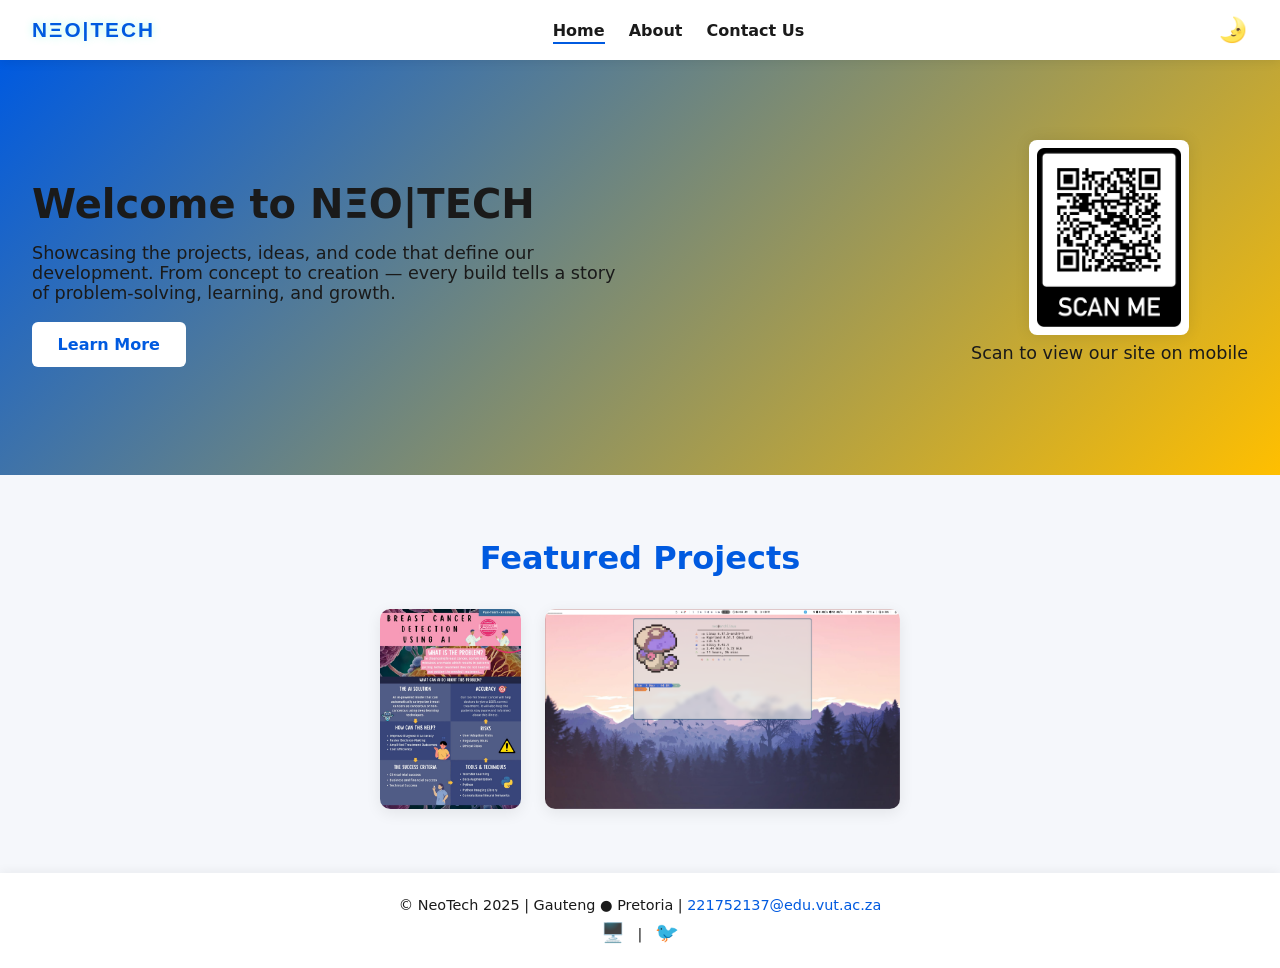
<file: index.html>
<!--
    Student Number: 221752137 (NV Moloi)
    Module: Web Development 3.2 (AIWEY3A)
    Examiner: Mr N Leduma
    Due Date: 31 October 2025
-->

<!DOCTYPE html>
<html lang="uk" data-theme="auto">
    <head>
        <meta charset="UTF-8">
        <meta name="viewport" content="width=device-width, initial-scale=1.0">
        <link rel="stylesheet" href="assets/css/style.css">
        <script defer src="assets/js/script.js"></script>
        <script defer src="assets/js/theme.js"></script>
        <title>221752137 | NV Moloi | Web Development 3.2 Final Project</title>
    </head>

    <body>
    
        <header class="site-header">
            <!--Clickable logo leading to the home page-->
            <a href="index.html" class="logo-text">NΞO|TECH
</a>


            <!--An Unordered list for the navbar items according to project instructions-->
            <nav class="navbar">
                <ul id="nav-list">
                    <li><a href="index.html" class="active">Home</a> </li>
                    <li><a href="about.html">About</a> </li>
                    <li><a href="contact.html">Contact Us</a> </li>
                </ul>
            </nav>

            <!--
            Add Mobile Menu button as per project requirements.
            Icons from piliapp.com/symbol/menu/
            -->
            <button class="menu-toggle" id="menu-toggle" aria-label="Toggle Menu">☰</button>

            <!--
            Add dark/light button to showcase html manipulation using javascript
            Icons from piliapp.com/emoji/list/moon
            -->
            <button class="theme-toggle" id="theme-toggle" aria-label="Switch Theme">🌛</button>
        </header>

        <!--Creating a main to add a hero and will git branch-->
        <main class="hero reveal">
            <section>
                <h1>Welcome to NΞO|TECH</h1>

                <p>
                    Showcasing the projects, ideas, and code that define our development. From concept to creation — every build tells a story of problem-solving, learning, and growth.
                </p>

                <a href="about.html" class="btn">Learn More</a>
            </section>

            <div class="qr-box reveal">
                <img src="assets/images/qr.png" alt="QR Code" class="qr-img">
                <p>Scan to view our site on mobile</p>
            </div>
        </main>

        <!--Adding projects Done-->
        <section class="portfolio reveal" id="projects">
            <h2>Featured Projects</h2>

            <div class="projects-grid">
          
                <div class="project-card" data-title="Image Classifier AI" data-desc="Python + PyTorch model achieving 97% accuracy on image recognition." data-link="https://github.com/PyAI-Team/AI-Project-">
                     <img src="assets/images/AI.jpeg" alt=" Classifier">
                     <div class="overlay">Image Classifier AI</div>
                </div>
          
                <div class="project-card" data-title="Linux Setup Docs" data-desc="Arch Linux and development environment setup documentation." data-link="https://github.com/neoForgeX/dotfiles">
                <img src="assets/images/linux.png" alt="Linux Setup Guide">
                    <div class="overlay">Linux Setup Guide</div>
                </div>
            </div>
        </section>


            <!--Adding footer to git branch-->
        <footer class="site-footer">
            <p>&copy; NeoTech 2025 | Gauteng ● Pretoria | <a href="mailto:221752137@edu.vut.ac.za">221752137@edu.vut.ac.za</a> </p>
        
            <div class="socials">
                <a href="https://github.com/neoForgeX/web-development-3.2-final-project" aria-label="GitHub">🖥️</a> | <a href="https://github.com/neoForgeX/web-development-3.2-final-project" aria-label="GitHub">🐦</a>
            </div>
        </footer>
    </body>
</html>
</file>
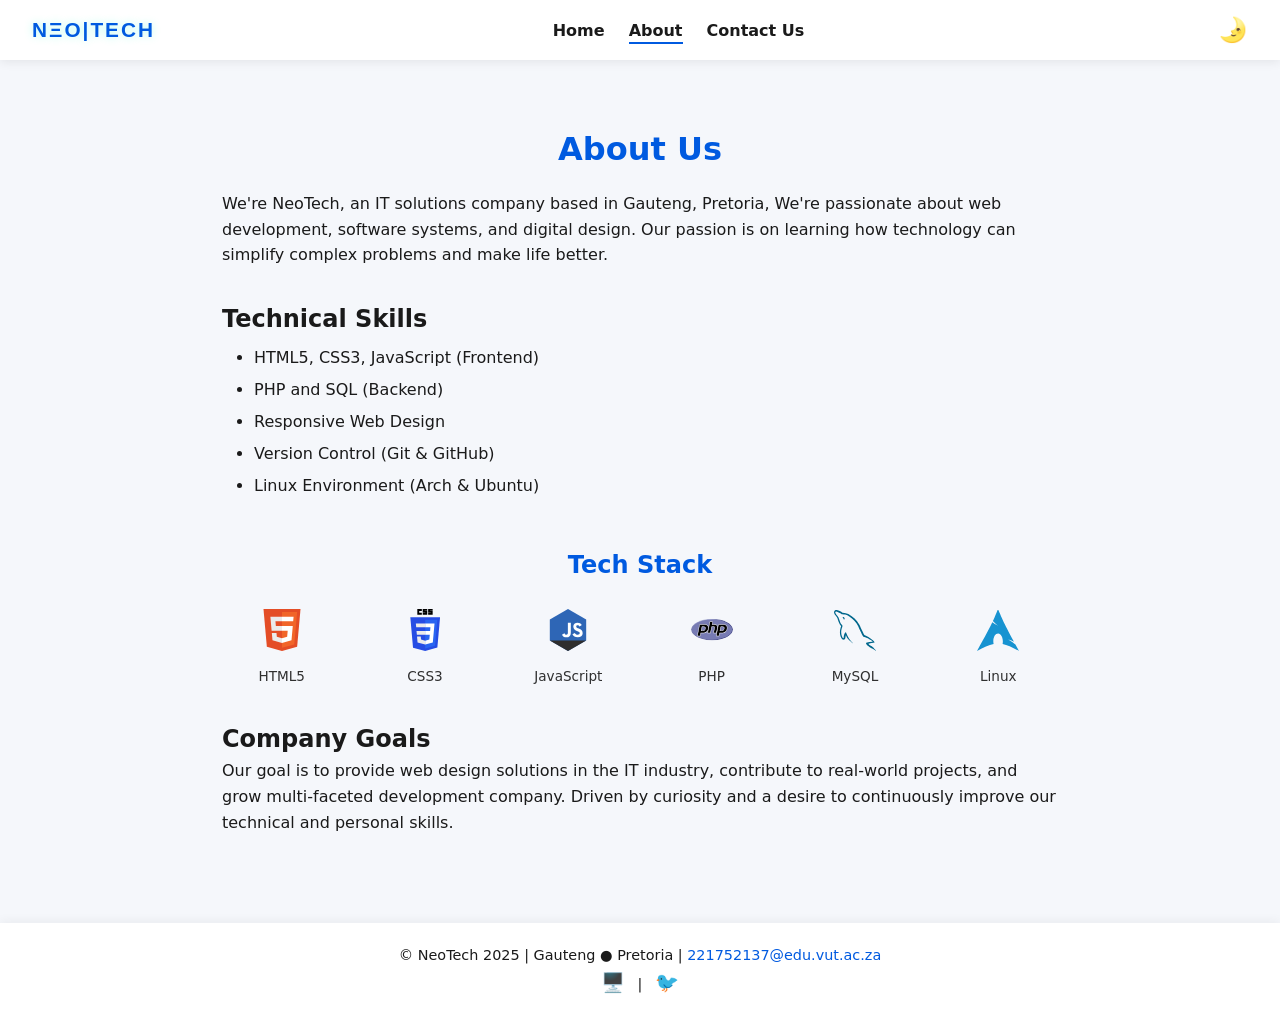
<file: about.html>
<!--
    Student Number: 221752137 (NV Moloi)
    Module: Web Development 3.2 (AIWEY3A)
    Examiner: Mr N Leduma
    Due Date: 31 October 2025
-->


<!-- REUSED HEAD & HEADER -->
<!DOCTYPE html>
<html lang="uk" data-theme="auto">
    <head>
        <meta charset="UTF-8">
        <meta name="viewport" content="width=device-width, initial-scale=1.0">
        <title>About | Neo Moloi Portfolio</title>
        <link rel="stylesheet" href="assets/css/style.css">
        <script defer src="assets/js/theme.js"></script>
        <script defer src="assets/js/script.js"></script>
    </head>

    <body>
        <header class="site-header">
            <a href="index.html" class="logo-text">NΞO|TECH</a>

          
            <nav class="navbar">
                <ul id="nav-list">
                    <li><a href="index.html">Home</a></li>
                    <li><a href="about.html" class="active">About</a></li>
                    <li><a href="contact.html">Contact Us</a></li>
                </ul>
            </nav>
          
            <!--
            Add Mobile Menu button as per project requirements.
            Icons from piliapp.com/symbol/menu/
            -->
            <button class="menu-toggle" id="menu-toggle" aria-label="Toggle Menu">☰</button>

            <!--
            Add dark/light button to showcase html manipulation using javascript
            Icons from piliapp.com/emoji/list/moon
            -->
            <button class="theme-toggle" id="theme-toggle" aria-label="Switch Theme">🌛</button>
        </header>

        <main class="about">
            <section class="about-intro reveal">
                <h1>About Us</h1>
                <p>
                    We're NeoTech, an IT solutions company based in Gauteng, Pretoria, 
                    We're passionate about web development, software systems, and digital design. 
                    Our passion is on learning how technology can simplify complex problems and make life better.
                </p>
            </section>

            <section class="skills reveal">
                <h2>Technical Skills</h2>
                    <ul>
                      <li>HTML5, CSS3, JavaScript (Frontend)</li>
                      <li>PHP and SQL (Backend)</li>
                      <li>Responsive Web Design</li>
                      <li>Version Control (Git & GitHub)</li>
                      <li>Linux Environment (Arch & Ubuntu)</li>
                    </ul>
            </section>

            <section class="tech reveal">
                <h2>Tech Stack</h2>
                <div class="tech-icons">
                
                    <div class="tech-item">
                        <img src="assets/icons/html.svg" alt="HTML5">
                        <span>HTML5</span>
                    </div>
              
                    <div class="tech-item">
                        <img src="assets/icons/css.svg" alt="CSS3">
                        <span>CSS3</span>
                    </div>
              
                    <div class="tech-item">
                        <img src="assets/icons/js.svg" alt="JavaScript">
                        <span>JavaScript</span>
                    </div>
              
                    <div class="tech-item">
                        <img src="assets/icons/php.svg" alt="PHP">
                        <span>PHP</span>
                    </div>
              
                    <div class="tech-item">
                        <img src="assets/icons/mysql.svg" alt="MySQL">
                        <span>MySQL</span>
                    </div>
              
                    <div class="tech-item">
                        <img src="assets/icons/linux.svg" alt="Linux">
                        <span>Linux</span>
                    </div>

                </div>
            </section>

            <section class="goals reveal">
                <h2>Company Goals</h2>
                <p>
                  Our goal is to provide web design solutions in the IT industry, contribute to real-world 
                  projects, and grow multi-faceted development company. Driven by curiosity and a desire 
                  to continuously improve our technical and personal skills.
                </p>
            </section>

        </main>

        <!-- REUSED INDEX FOOTER (MUST BE THE SAME ACROSS ALL PAGES!) -->
        <footer class="site-footer">
            <p>&copy; NeoTech 2025 | Gauteng ● Pretoria | <a href="mailto:221752137@edu.vut.ac.za">221752137@edu.vut.ac.za</a> </p>
        
            <div class="socials">
                <a href="https://github.com/neoForgeX/web-development-3.2-final-project" aria-label="GitHub">🖥️</a> | <a href="https://github.com/neoForgeX/web-development-3.2-final-project" aria-label="GitHub">🐦</a>
            </div>
        </footer>
    </body>
</html>
</file>
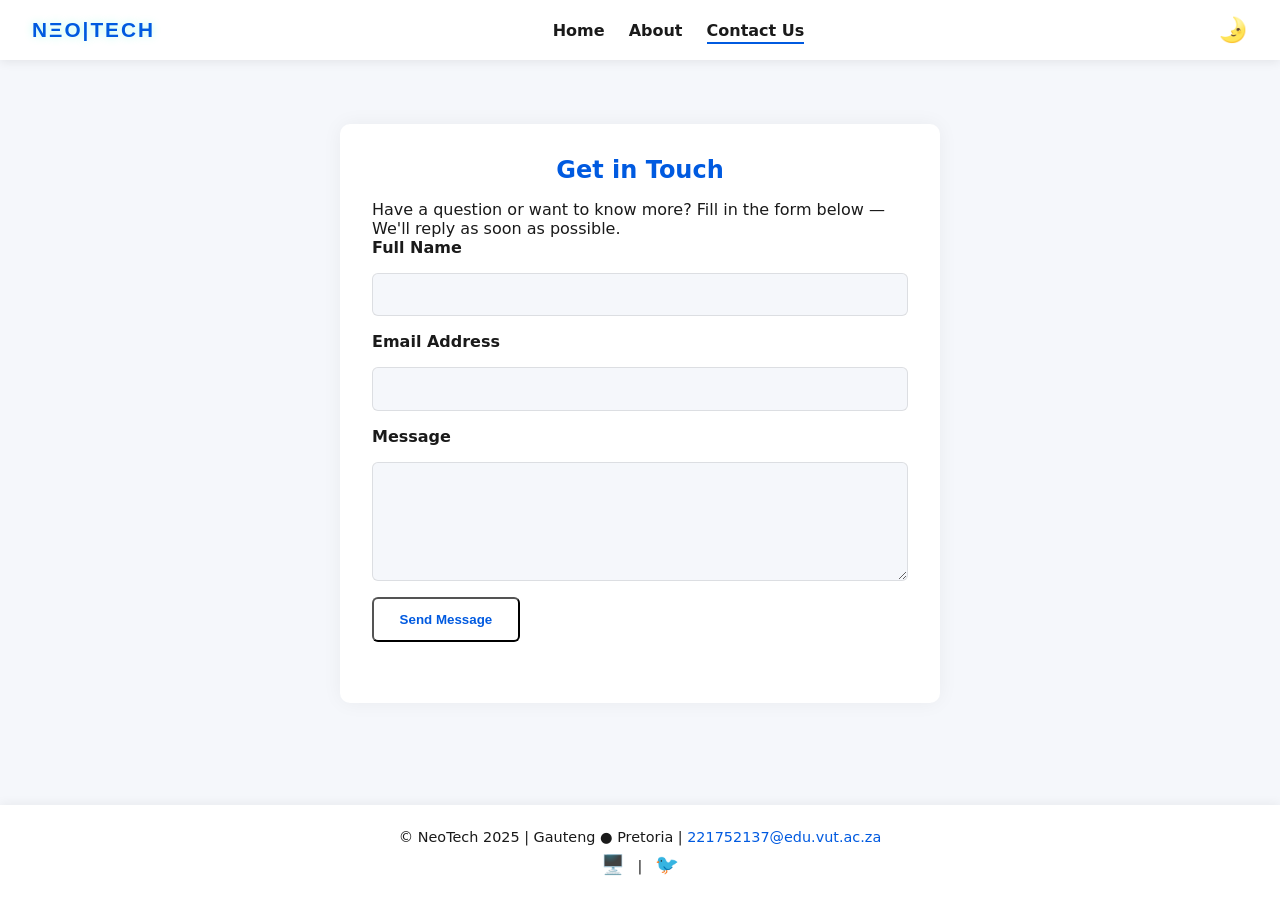
<file: contact.html>
<!--
    Student Number: 221752137 (NV Moloi)
    Module: Web Development 3.2 (AIWEY3A)
    Examiner: Mr N Leduma
    Due Date: 31 October 2025
-->


<!-- REUSED HEAD & HEADER -->
<!DOCTYPE html>
<html lang="uk" data-theme="auto">
    <head>
        <meta charset="UTF-8">
        <meta name="viewport" content="width=device-width, initial-scale=1.0">
        <title>About | Neo Moloi Portfolio</title>
        <link rel="stylesheet" href="assets/css/style.css">
        <script defer src="assets/js/theme.js"></script>
        <script defer src="assets/js/script.js"></script>
    </head>

    <body>
        <header class="site-header">
            <a href="index.html" class="logo-text">NΞO|TECH</a>

          
            <nav class="navbar">
                <ul id="nav-list">
                    <li><a href="index.html">Home</a></li>
                    <li><a href="about.html">About</a></li>
                    <li><a href="contact.html" class="active">Contact Us</a></li>
                </ul>
            </nav>
          
            <!--
            Add Mobile Menu button as per project requirements.
            Icons from piliapp.com/symbol/menu/
            -->
            <button class="menu-toggle" id="menu-toggle" aria-label="Toggle Menu">☰</button>

            <!--
            Add dark/light button to showcase html manipulation using javascript
            Icons from piliapp.com/emoji/list/moon
            -->
            <button class="theme-toggle" id="theme-toggle" aria-label="Switch Theme">🌛</button>
        </header>

        <!-- MAIN FORM -->
        <main class="contact">
            <section class="contact-intro reveal">
                <h1>Get in Touch</h1>
                <p>Have a question or want to know more? Fill in the form below — We'll reply as soon as possible.</p>
            </section>

            <form id="contactForm" action="assets/php/contact.php" method="POST" class="contact-form reveal">
                <label for="name">Full Name</label>
                <input type="text" id="name" name="name" required />
                
                <label for="email">Email Address</label>
                <input type="email" id="email" name="email" required />
                
                <label for="message">Message</label>
                <textarea id="message" name="message" rows="5" required></textarea>
                
                <button type="submit" class="btn">Send Message</button>
                <p id="form-status" class="status"></p>
            </form>
        </main>

        <!-- REUSED INDEX FOOTER (MUST BE THE SAME ACROSS ALL PAGES!) -->
        <footer class="site-footer">
            <p>&copy; NeoTech 2025 | Gauteng ● Pretoria | <a href="mailto:221752137@edu.vut.ac.za">221752137@edu.vut.ac.za</a> </p>
        
            <div class="socials">
                <a href="https://github.com/neoForgeX/web-development-3.2-final-project" aria-label="GitHub">🖥️</a> | <a href="https://github.com/neoForgeX/web-development-3.2-final-project" aria-label="GitHub">🐦</a>
            </div>
        </footer>
    </body>
</html>
</file>
<file: assets/css/style.css>
/* 
    Student Number: 221752137 (NV Moloi)
    Module: Web Development 3.2 (AIWEY3A)
    Examiner: Mr N Leduma
    Due Date: 31 October 2025 
*/

* {
    margin: 0;
    padding: 0;
    box-sizing: border-box;
}

/* Using root for light/dark theme and global variables*/
:root {
    
      /*Light theme*/
    --bg-light: #f5f7fb;
    --text-light: #1a1a1a;
    --accent-light: #005ae0;
    --accent2-light: #ffbf00; /*added a secondary accent for BG gradient*/
    --card-light: #ffffff;

    /*Dark theme*/
    --bg-dark: #0b0f14;
    --text-dark: #e6eef3;
    --accent-dark: #ffbf00;
    --accent2-dark: #005ae0;
    --card-dark: #101820;

    --font-main: "Poppins", system-ui, sans-serif;
    --transition: 0.3s ease;
}

/*light/dark theme to auto apply according to chosen theme*/
[data-theme="light"] {
    --bg: var(--bg-light);
    --text: var(--text-light);
    --accent: var(--accent-light);
    --accent2: var(--accent2-light);
    --card: var(--card-light);
}

[data-theme="dark"] {
    --bg: var(--bg-dark);
    --text: var(--text-dark);
    --accent: var(--accent-dark);
    --accent2: var(--accent2-dark);
    --card: var(--card-dark);
}

/*--GLOBAL DECLARATIONS--*/

body {
    font-family: var(--font-main);
    color: var(--text);
    background: var(--bg);
    min-height: 100vh;
    display: flex;
    flex-direction: column; 
    transition: background var(--transition), color var(--transition);
}

a {
    color: var(--accent);
    text-decoration: none;
    transition: color var(--transition);
}

a:hover {
    color: var(--accent2);
}

img {
    max-width: 100%;
    height: auto;
}

/*--HEADER--*/

.site-header {
    background: var(--card);
    display: flex;
    align-items: center;
    justify-content: space-between;
    padding: 1rem 2rem;
    box-shadow: 0 2px 10px rgba(0, 0, 0, 0.08);
    position: sticky;
    top: 0;
    z-index: 100;
}

/*added for logo*/
.logo-text {
    font-family: "Poppins", sans-serif;
    font-weight: 700;
    font-size: 1.3rem;
    letter-spacing: 2px;
    color: var(--accent);
    text-decoration: none;
    transition: 0.3s ease;
    text-shadow: 0 0 8px rgba(0,255,200,0.3);
}
.logo-text:hover {
    color: var(--text);
    text-shadow: 0 0 12px rgba(0,255,200,0.6);
    transform: translateY(-2px);
}

/*Menu*/
.navbar ul {
    list-style: none;
    display: flex;
    gap: 1.5rem;
}

.navbar a {
    font-weight: 600;
    color: var(--text);
    position: relative;
}

.navbar a::after {
    content: "";
    position: absolute;
    left: 0;
    bottom: -4px;
    width: 0;
    height: 2px;
    background: var(--accent);
    transition: width var(--transition);
}

.navbar a:hover::after, 
.navbar a.active::after {
    width: 100%;
}

.menu-toggle {
    display: none;
    background: none;
    border: none;
    font-size: 1.8rem;
    color: var(--text);
    cursor: pointer;
}

/*makes the navbar appear as menu icon on mobile devices*/
@media (max-width: 768px) {
    .menu-toggle {
        display: block;
  }

    .navbar ul {
        flex-direction: column;
        align-items: center;
        background: var(--card);
        position: absolute;
        top: 70px;
        left: 0;
        right: 0;
        display: none;
        padding: 1rem 0;
  }

    .navbar ul.show {
        display: flex;
  }
}

.theme-toggle {
    background: none; /*remove default button backdround and borger*/
    border: none;
    font-size: 1.5rem;
    margin-left: 1rem;
    cursor: pointer;
    color: var(--text);
    transition: transform 0.5s ease;
}

.theme-toggle:hover {
    transform: rotate(20deg);
}

/*Mobile view*/
@media (max-width: 768px) {
    .theme-toggle {
        position: absolute;
        top: 18px;
        right: 50px;
    }
}

/*--HERO SECTION--*/
.hero {
    text-align: center;
    padding: 5rem 2rem;
    background: linear-gradient(
        135deg,
        var(--accent) 0%,
        var(--accent2) 100%
    );
    /*color: #fff;*/
}

.hero h1 {
    font-size: 2.5rem;
    margin-bottom: 1rem;
}

.hero p {
    font-size: 1.1rem;
    margin-bottom: 2rem;
    max-width: 600px;
    margin-inline: auto;
}

.btn {
    background: #fff;
    color: var(--accent);
    padding: 0.8rem 1.6rem;
    border-radius: 6px;
    font-weight: 600;
    transition: all var(--transition);
}
 .btn:hover {
    background: var(--accent2);
    color: #fff;
 }

 /* PORTFOLIO SECTION */
.portfolio {
  padding: 4rem 2rem;
  max-width: 1100px;
  margin: auto;
  text-align: center;
}

.portfolio h2 {
  font-size: 2rem;
  margin-bottom: 2rem;
  color: var(--accent);
}

.projects-grid {
  display: flex;
  gap: 1.5rem;
  grid-template-columns: repeat(auto-fit, minmax(280px, 1fr));
}

.project-card {
  position: relative;
  cursor: pointer;
  border-radius: 10px;
  overflow: hidden;
  background: var(--card);
  box-shadow: 0 4px 15px rgba(0, 0, 0, 0.08);
  transition: transform 0.3s ease;
}

.project-card:hover {
  transform: translateY(-6px);
}

.project-card img {
  width: 100%;
  height: 200px;
  object-fit: cover;
  display: block;
}

.overlay {
  position: absolute;
  bottom: 0;
  width: 100%;
  padding: 0.8rem;
  background: rgba(0,0,0,0.65);
  color: #fff;
  font-weight: 600;
  opacity: 0;
  transform: translateY(100%);
  transition: 0.3s ease;
  text-align: center;
}

.project-card:hover .overlay {
  opacity: 1;
  transform: translateY(0);
}

/* ===== Modal ===== */
.modal-bg {
  position: fixed;
  top: 0; left: 0;
  width:100%; height:100%;
  background: rgba(0,0,0,0.7);
  display: none;
  align-items: center;
  justify-content: center;
  z-index: 1000;
}

.modal {
  background: var(--card);
  padding: 2rem;
  border-radius: 10px;
  width: 90%;
  max-width: 500px;
}

.modal h3 {
  margin-bottom: 0.5rem;
}

.modal p {
  margin-bottom: 1rem;
}

.modal .btn-close {
  margin-top: 1rem;
  background: var(--accent);
  color: #fff;
  border: none;
  padding: 0.6rem 1.2rem;
  border-radius: 6px;
  cursor: pointer;
}


 /*--FOOTER--*/
 .site-footer {
    background: var(--card);
    text-align: center;
    padding: 1.5rem;
    margin-top: auto;
    font-size: 0.9rem;
    box-shadow: 0 -2px 10px rgba(0, 0, 0, 0.05);
 }
 
 .site-footer .socials {
    margin-top: 0.5rem;
 }

 .site-footer .socials a {
    margin: 0 8px;
    font-size: 1.2rem;
    transition: transform var(--transition);
 }

 .site-footer .socials a:hover {
    transform: translate(-3px);
 }

 /*--SITE RESPONSIVE--*/
@media (max-width: 768px) {
    .navbar ul {
        flex-direction: column;
        align-items: center;
        background: var(--card);
        position: absolute;
        top: 80px;
        left: 0;
        right: 0;
        display: none;
    }
    .navbar ul.show {
        display: flex;
    }
}

/*ABOUT PAGE STYLE*/

.about {
  padding: 4rem 2rem;
  max-width: 900px;
  margin: auto;
  line-height: 1.6;
}

.about h1 {
    font-size: 2rem;
    color: var(--accent);
    margin-bottom: 1rem;
    text-align: center;
}

.about p {
    margin-bottom: 1.5rem;
}

.skills, .goals {
    margin-top: 2rem;
}

.skills ul {
    list-style: disc;
    margin-left: 2rem;
    color: var(--text)
}

.skills li {
    margin: 0.4rem 0;
}

/* CONTACT PAGE */

.contact {
  max-width: 600px;
  margin: 4rem auto;
  padding: 2rem;
  background: var(--card);
  border-radius: 10px;
  box-shadow: 0 0 20px rgba(0,0,0,0.05);
}

.contact h1 {
  color: var(--accent);
  text-align: center;
  margin-bottom: 1rem;
}

.contact-form {
  display: flex;
  flex-direction: column;
  gap: 1rem;
}

.contact-form label {
  font-weight: 600;
}

.contact-form input,
.contact-form textarea {
  padding: 0.7rem;
  border: 1px solid rgba(0,0,0,0.1);
  border-radius: 6px;
  font-family: var(--font-main);
  font-size: 1rem;
  background: var(--bg);
  color: var(--text);
}

.contact-form button {
  align-self: flex-start;
}

.status {
  margin-top: 0.8rem;
  font-size: 0.95rem;
}
.status.success { color: green; }
.status.error { color: red; }


/* 
 Animations
 Page load fade 
*/
body {
  opacity: 0;
  transform: translateY(20px);
  transition: opacity 0.8s ease, transform 0.8s ease;
}
body.loaded {
  opacity: 1;
  transform: translateY(0);
}

/* Scroll reveal */
.reveal {
  opacity: 0;
  transform: translateY(40px);
  transition: opacity 0.8s ease, transform 0.8s ease;
}
.reveal.visible {
  opacity: 1;
  transform: translateY(0);
}

/* QR Code section on home */
.hero {
    display: flex;
    flex-direction: column;
    align-items: center;
    gap: 2rem;
    text-align: center;
}

.qr-box {
    display: flex;
    flex-direction: column;
    align-items: center;
    gap: .5rem;
}

.qr-img {
    width: 140px;
    height: auto;
    border-radius: 8px;
    padding: 8px;
    background: var(--card);
    box-shadow: 0 0 15px rgba(0,0,0,0.1);
}

/* For desktop layout */
@media (min-width: 768px) {
    .hero {
        flex-direction: row;
        justify-content: space-between;
        text-align: left;
    }

    .qr-img {
        width: 160px;
    }
}

/*Pulsing effect*/
.qr-img {
  animation: qrPulse 3s ease-in-out infinite;
}

@keyframes qrPulse {
  0% {
    transform: scale(1);
    box-shadow: 0 0 10px rgba(0,0,0,0.1);
  }
  50% {
    transform: scale(1.03);
    box-shadow: 0 0 18px rgba(0,0,0,0.15);
  }
  100% {
    transform: scale(1);
    box-shadow: 0 0 10px rgba(0,0,0,0.1);
  }
}

/*TECH STACK ICONS*/
.tech {
  margin-top: 3rem;
}

.tech h2 {
  color: var(--accent);
  margin-bottom: 1.5rem;
  text-align: center;
}

.tech-icons {
  display: grid;
  grid-template-columns: repeat(auto-fit, minmax(90px, 1fr));
  gap: 1.5rem;
  justify-items: center;
  text-align: center;
}

.tech-item img {
  width: 42px;
  height: 42px;
  transition: transform .3s ease, filter .3s ease;
}

.tech-item span {
  margin-top: .5rem;
  font-size: .85rem;
  display: block;
  opacity: .9;
}

/* Hover effect*/
.tech-item:hover img {
  transform: scale(1.12);
  filter: drop-shadow(0 0 6px var(--accent));
}
</file>
